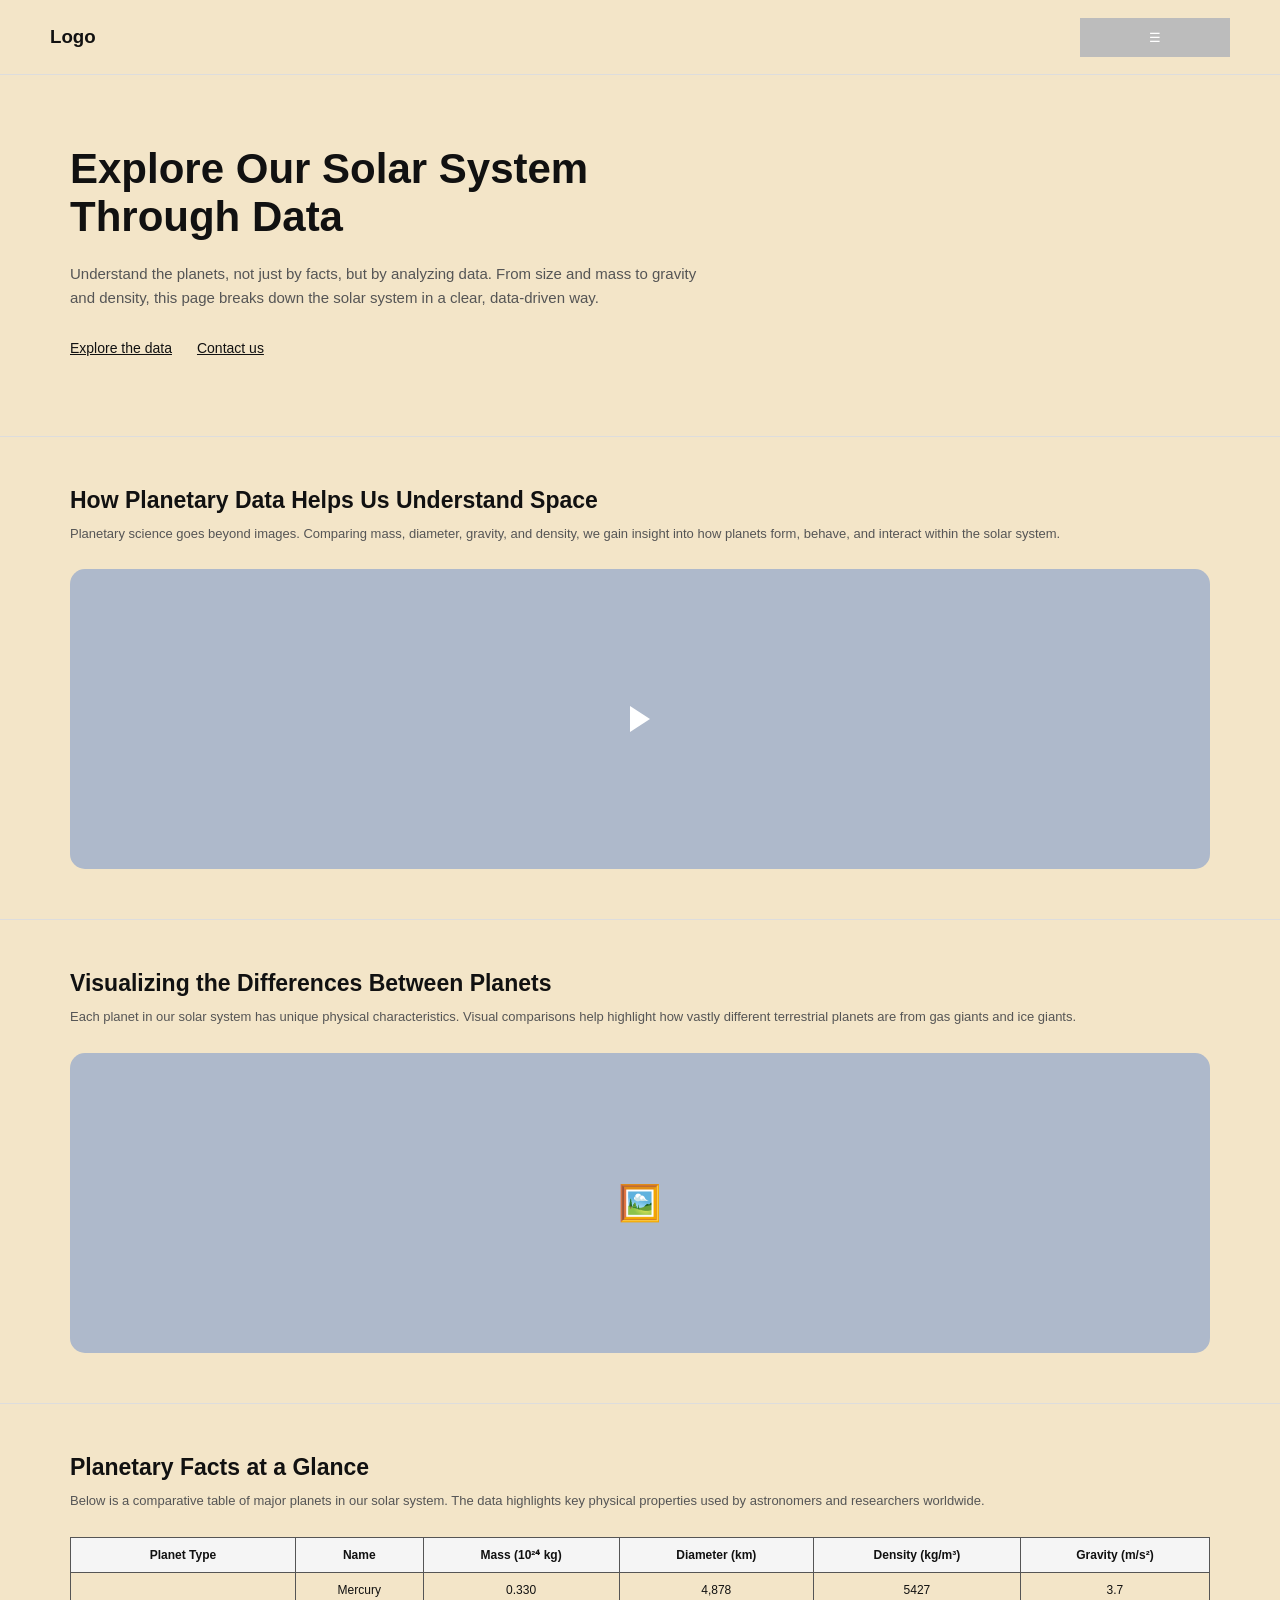
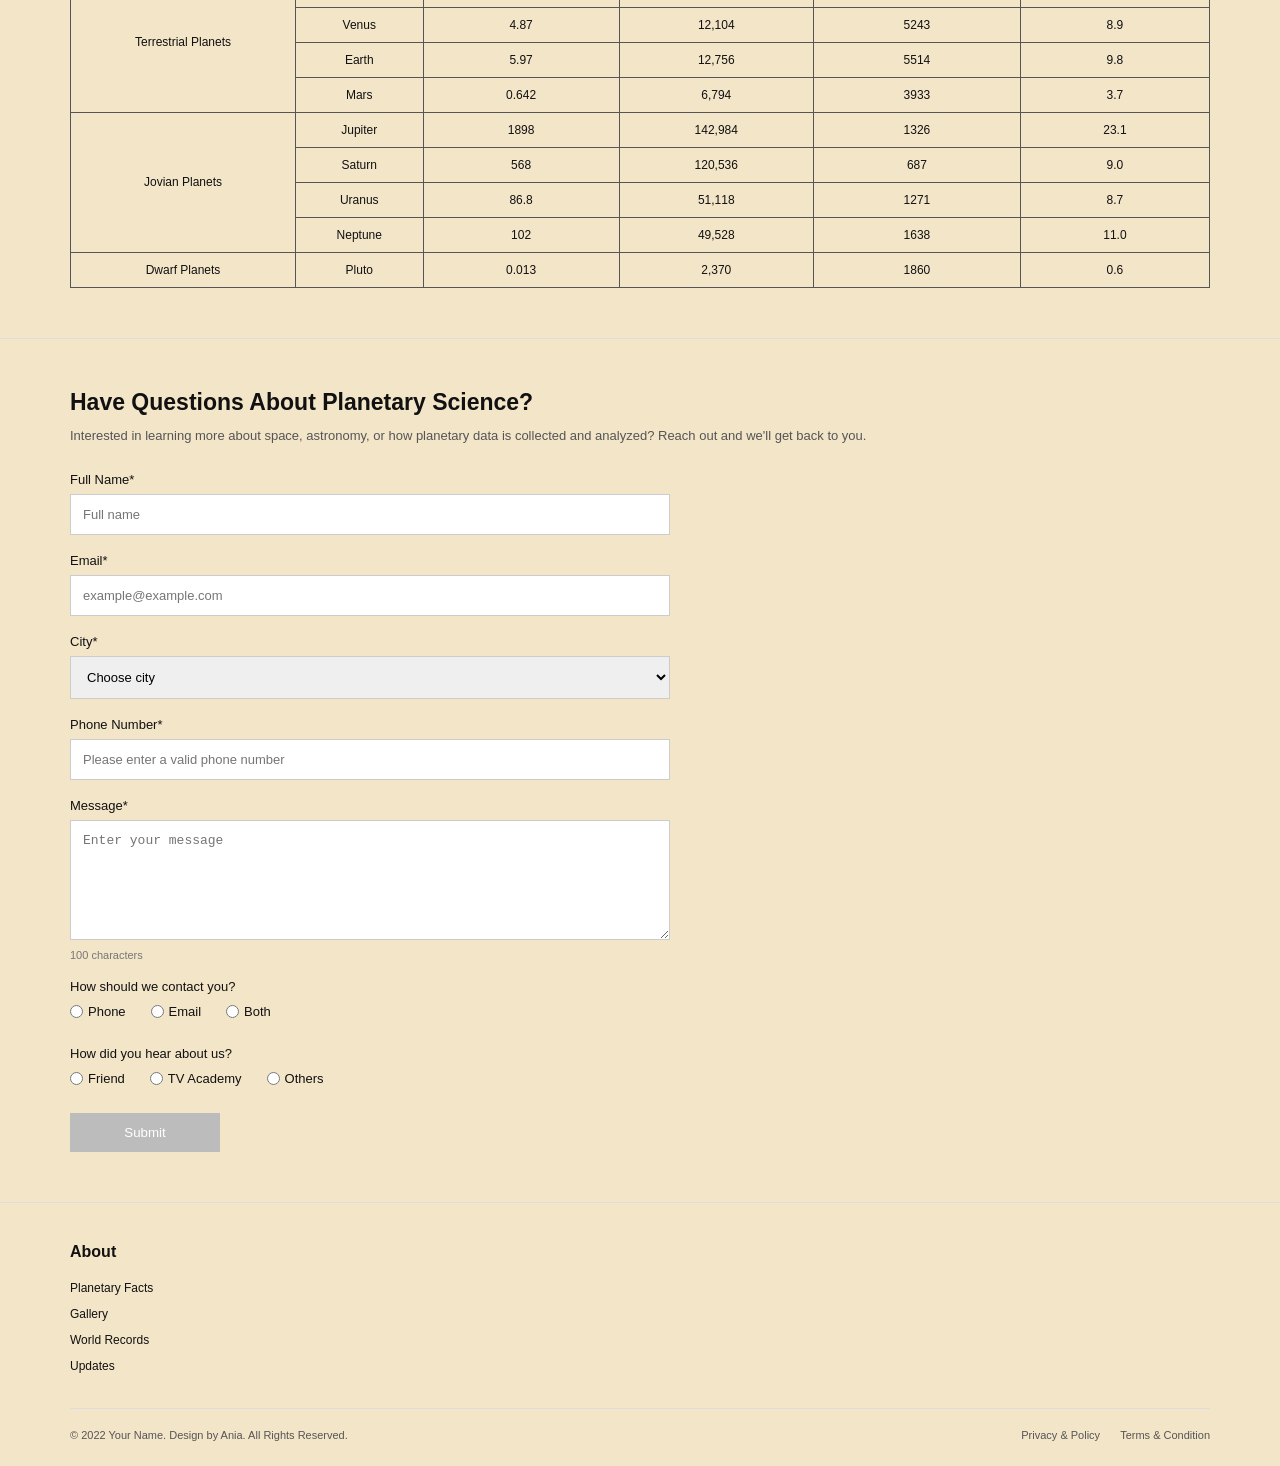
<file: index.html>
<!DOCTYPE html>
<html lang="en">

<head>
    <meta charset="UTF-8">
    <meta name="viewport" content="width=device-width, initial-scale=1.0">

    <title>Phoenix Cohort - Solar System</title>

    <!-- Connect CSS -->
    <link rel="stylesheet" href="style.css">
</head>

<body>

    <!-- NAVIGATION -->
    <header>
        <h3>Logo</h3>
        <button type="button" aria-label="Open navigation menu">☰</button>
    </header>


    <!-- HERO SECTION -->
    <section class="hero">

        <h1>
            Explore Our Solar System
            <br>
            Through Data
        </h1>

        <p>
            Understand the planets, not just by facts, but by analyzing
            data. From size and mass to gravity and density, this page
            breaks down the solar system in a clear, data-driven way.
        </p>

        <div class="buttons">
            <a href="#data">Explore the data</a>
            <a href="#contact">Contact us</a>
        </div>

    </section>


    <!-- PLANETARY DATA SECTION -->
    <section>

        <h2>How Planetary Data Helps Us Understand Space</h2>

        <p>
            Planetary science goes beyond images. Comparing mass,
            diameter, gravity, and density, we gain insight into how
            planets form, behave, and interact within the solar system.
        </p>

        <div class="video-box">
            <div class="play-button"></div>
        </div>

    </section>


    <!-- VISUALIZATION SECTION -->
    <section>

        <h2>Visualizing the Differences Between Planets</h2>

        <p>
            Each planet in our solar system has unique physical
            characteristics. Visual comparisons help highlight how
            vastly different terrestrial planets are from gas giants
            and ice giants.
        </p>

        <div class="planet-image">
            <div class="image-icon">🖼️</div>
        </div>

    </section>


    <!-- TABLE SECTION -->
    <section id="data">

        <h2>Planetary Facts at a Glance</h2>

        <p>
            Below is a comparative table of major planets in our solar
            system. The data highlights key physical properties used by
            astronomers and researchers worldwide.
        </p>

        <div class="table-container">

            <table>

                <thead>
                    <tr>
                        <th>Planet Type</th>
                        <th>Name</th>
                        <th>Mass (10²⁴ kg)</th>
                        <th>Diameter (km)</th>
                        <th>Density (kg/m³)</th>
                        <th>Gravity (m/s²)</th>
                    </tr>
                </thead>

                <tbody>

                    <tr>
                        <td rowspan="4">Terrestrial Planets</td>
                        <td>Mercury</td>
                        <td>0.330</td>
                        <td>4,878</td>
                        <td>5427</td>
                        <td>3.7</td>
                    </tr>

                    <tr>
                        <td>Venus</td>
                        <td>4.87</td>
                        <td>12,104</td>
                        <td>5243</td>
                        <td>8.9</td>
                    </tr>

                    <tr>
                        <td>Earth</td>
                        <td>5.97</td>
                        <td>12,756</td>
                        <td>5514</td>
                        <td>9.8</td>
                    </tr>

                    <tr>
                        <td>Mars</td>
                        <td>0.642</td>
                        <td>6,794</td>
                        <td>3933</td>
                        <td>3.7</td>
                    </tr>

                    <tr>
                        <td rowspan="4">Jovian Planets</td>
                        <td>Jupiter</td>
                        <td>1898</td>
                        <td>142,984</td>
                        <td>1326</td>
                        <td>23.1</td>
                    </tr>

                    <tr>
                        <td>Saturn</td>
                        <td>568</td>
                        <td>120,536</td>
                        <td>687</td>
                        <td>9.0</td>
                    </tr>

                    <tr>
                        <td>Uranus</td>
                        <td>86.8</td>
                        <td>51,118</td>
                        <td>1271</td>
                        <td>8.7</td>
                    </tr>

                    <tr>
                        <td>Neptune</td>
                        <td>102</td>
                        <td>49,528</td>
                        <td>1638</td>
                        <td>11.0</td>
                    </tr>

                    <tr>
                        <td>Dwarf Planets</td>
                        <td>Pluto</td>
                        <td>0.013</td>
                        <td>2,370</td>
                        <td>1860</td>
                        <td>0.6</td>
                    </tr>

                </tbody>

            </table>

        </div>

    </section>


    <!-- CONTACT SECTION -->
    <section id="contact">

        <div class="contact-section">

            <h2>Have Questions About Planetary Science?</h2>

            <p>
                Interested in learning more about space, astronomy, or
                how planetary data is collected and analyzed?
                Reach out and we'll get back to you.
            </p>

            <form>

                <div class="form-group">
                    <label>Full Name*</label>
                    <input type="text" placeholder="Full name">
                </div>

                <div class="form-group">
                    <label>Email*</label>
                    <input type="email" placeholder="example@example.com">
                </div>

                <div class="form-group">
                    <label>City*</label>

                    <select>
                        <option>Choose city</option>
                        <option>Benin City</option>
                        <option>Lagos</option>
                        <option>Abuja</option>
                        <option>Port Harcourt</option>
                    </select>
                </div>

                <div class="form-group">
                    <label>Phone Number*</label>

                    <input
                        type="tel"
                        placeholder="Please enter a valid phone number">
                </div>

                <div class="form-group">

                    <label>Message*</label>

                    <textarea
                        placeholder="Enter your message"></textarea>

                    <div class="counter">
                        100 characters
                    </div>

                </div>


                <label>How should we contact you?</label>

                <div class="radio-group">

                    <label>
                        <input type="radio" name="contact">
                        Phone
                    </label>

                    <label>
                        <input type="radio" name="contact">
                        Email
                    </label>

                    <label>
                        <input type="radio" name="contact">
                        Both
                    </label>

                </div>


                <label>How did you hear about us?</label>

                <div class="radio-group">

                    <label>
                        <input type="radio" name="heard">
                        Friend
                    </label>

                    <label>
                        <input type="radio" name="heard">
                        TV Academy
                    </label>

                    <label>
                        <input type="radio" name="heard">
                        Others
                    </label>

                </div>


                <button type="submit">
                    Submit
                </button>

            </form>

        </div>

    </section>


    <!-- FOOTER -->
    <footer>

        <h3>About</h3>

        <ul>
            <li>Planetary Facts</li>
            <li>Gallery</li>
            <li>World Records</li>
            <li>Updates</li>
        </ul>

        <div class="footer-bottom">

            <div>
                © 2022 Your Name. Design by Ania. All Rights Reserved.
            </div>

            <div class="footer-links">
                <span>Privacy & Policy</span>
                <span>Terms & Condition</span>
            </div>

        </div>

    </footer>

</body>

</html>
</file>
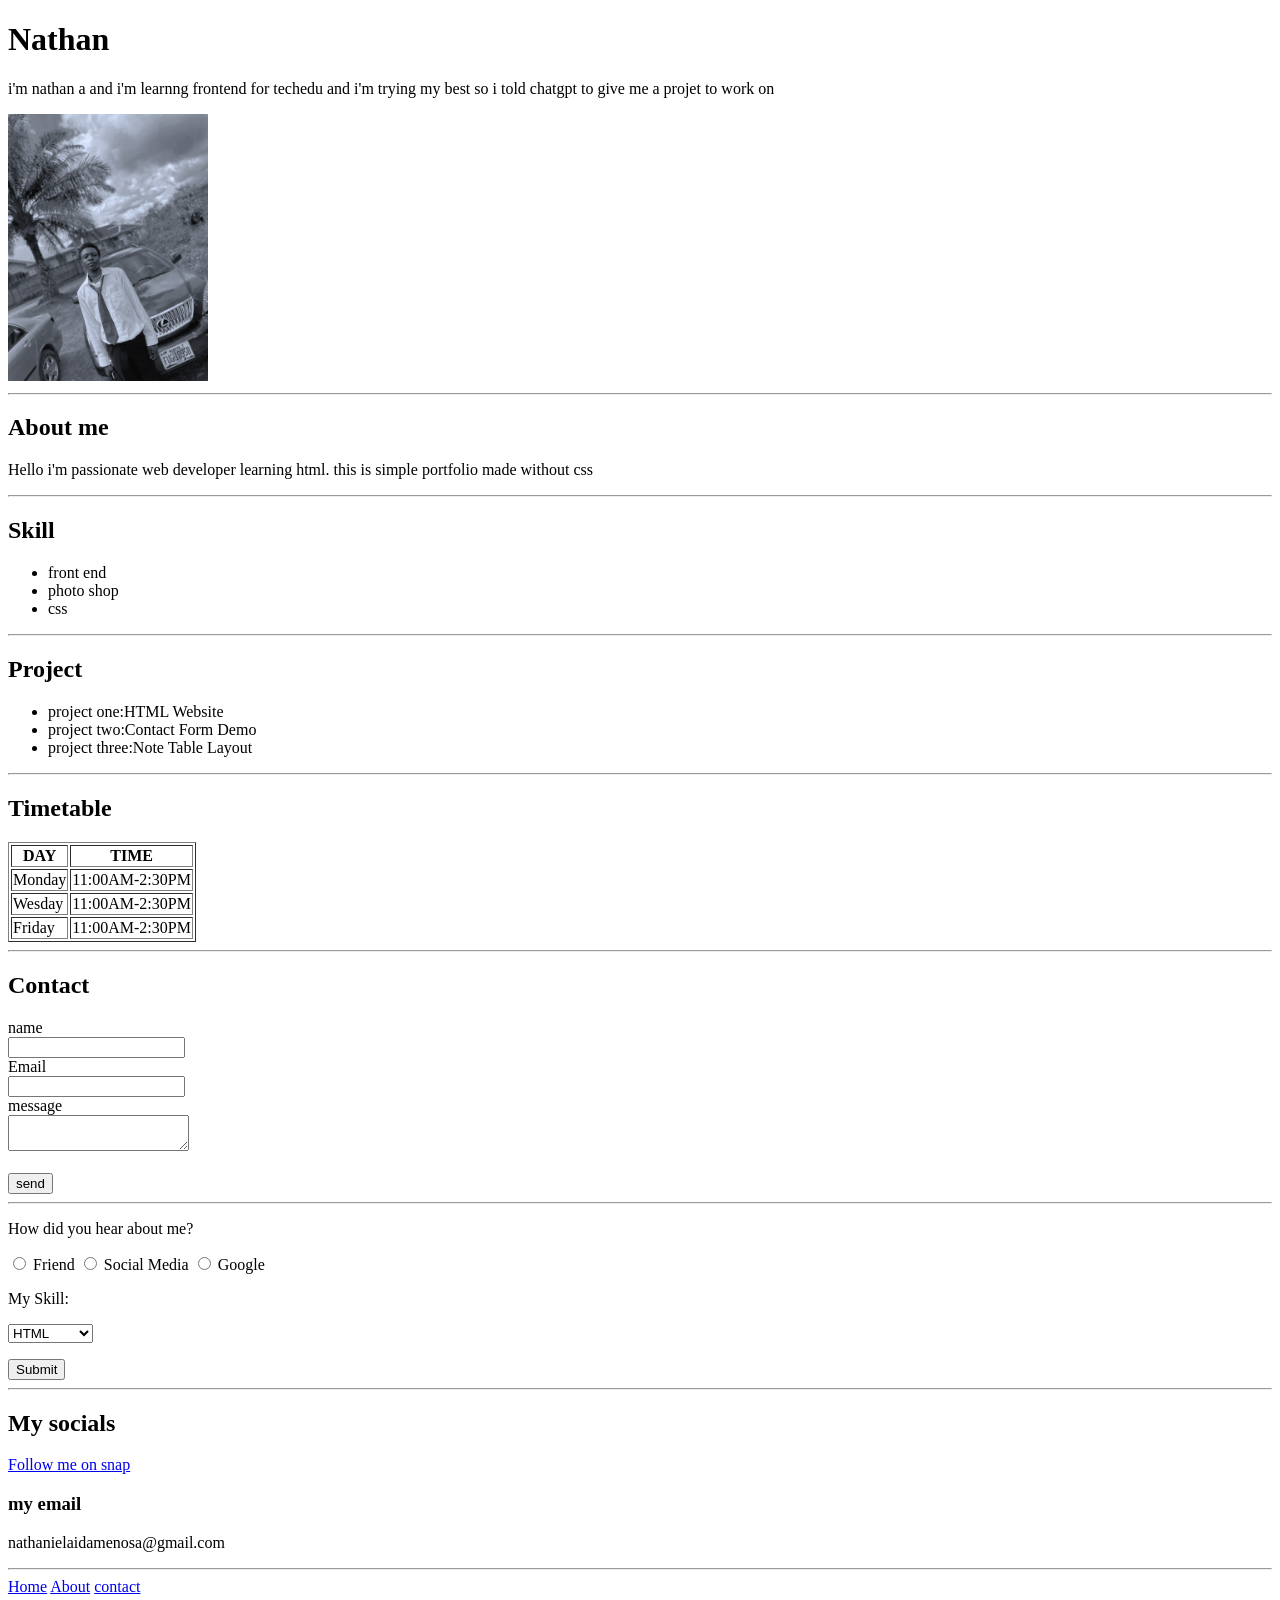
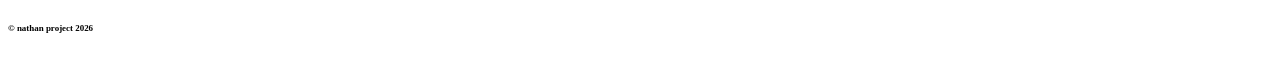
<file: boy.html>
<!DOCTYPE html>
<html lang="en">
<head>
    <meta charset="UTF-8">
    <meta name="viewport" content="width=device-width, initial-scale=1.0">
    <title>Nathan project</title>
</head>
<body>
    <div id="Home">
    <header>
   <h1>Nathan</h1>
   </header>
   </div>
   <p>i'm nathan a and i'm learnng frontend for techedu and i'm trying my best so i told chatgpt to give me a projet to work on</p>
   <img src="image/nig.jpg" alt="photo of nathan" width=200; heigth=200>
  <hr>
</div>
   <div id="About">
   <h2>About me</h2>
   <p>Hello i'm passionate web developer learning html. this is simple portfolio made without css</p>
    </div>
    <hr>
 <h2>Skill</h2>
<ul>
   <li>front end</li>
   <li>photo shop</li>
   <li>css</li>
</ul>
<hr>
<h2>Project</h2>
<ul>
    <li>project one:HTML Website</li>
    <li>project two:Contact Form Demo</li>
    <li>project three:Note Table Layout</li>
</ul>
<hr>
<h2>Timetable</h2>
<table border="1">
    <thead>
        <tr>
          <th>DAY</th>
          <th>TIME</th>
        </tr>
    
    </thead>
    <tbody>
        <tr>
            <td>Monday</td>
            <td>11:00AM-2:30PM</td>
        </tr>
        <tr>
            <td>Wesday</td>
            <td>11:00AM-2:30PM</td>
        </tr>
        <tr>
            <td>Friday</td>
            <td>11:00AM-2:30PM</td>
        </tr>

    </tbody>
</table>
<hr>
<div id="contact">
<h2>Contact</h2>
<label for="name">name</label>
<br>
<input id="name" type="name">
<br>
<label for="Email">Email</label>
<br>
<input id="email" type="email">
<br>
<label for="message">message</label>
<br>
<textarea id="message"></textarea>
<br>
<br>
<button type="submit">send</button>
</div>
<hr>
<p>
<label>How did you hear about me?</label>

    <div class="radio-group">

        <label>
            <input type="radio" name="heard">
                 Friend
        </label>
        <label>
            <input type="radio" name="heard">
                Social Media
        </label>
        <label>
            <input type="radio" name="heard">
              Google
        </label>
    </div>
</p>
<p>
    <label>My Skill:</label>
    <p>
    <select name="skill">
        <option>HTML</option>
        <option>CSS</option>
        <option>JavaScript</option>
    </select>
</p>
</p>
<button type="submit">Submit</button>
<hr>
    
<h2>My socials</h2>
<a href="https://snapchat.com/t/sxHHKRhf">Follow me on snap</a>
<h3>my email</h3>
<p>nathanielaidamenosa@gmail.com</p>
<hr>
<nav>
    <a href="#Home">Home</a>
    <a href="#About">About</a>
    <a href="#contact">contact</a>
</nav>
<footer>
   <h6><small>© nathan project 2026</small></h6>

    </footer>
</body>
</html>
</file>
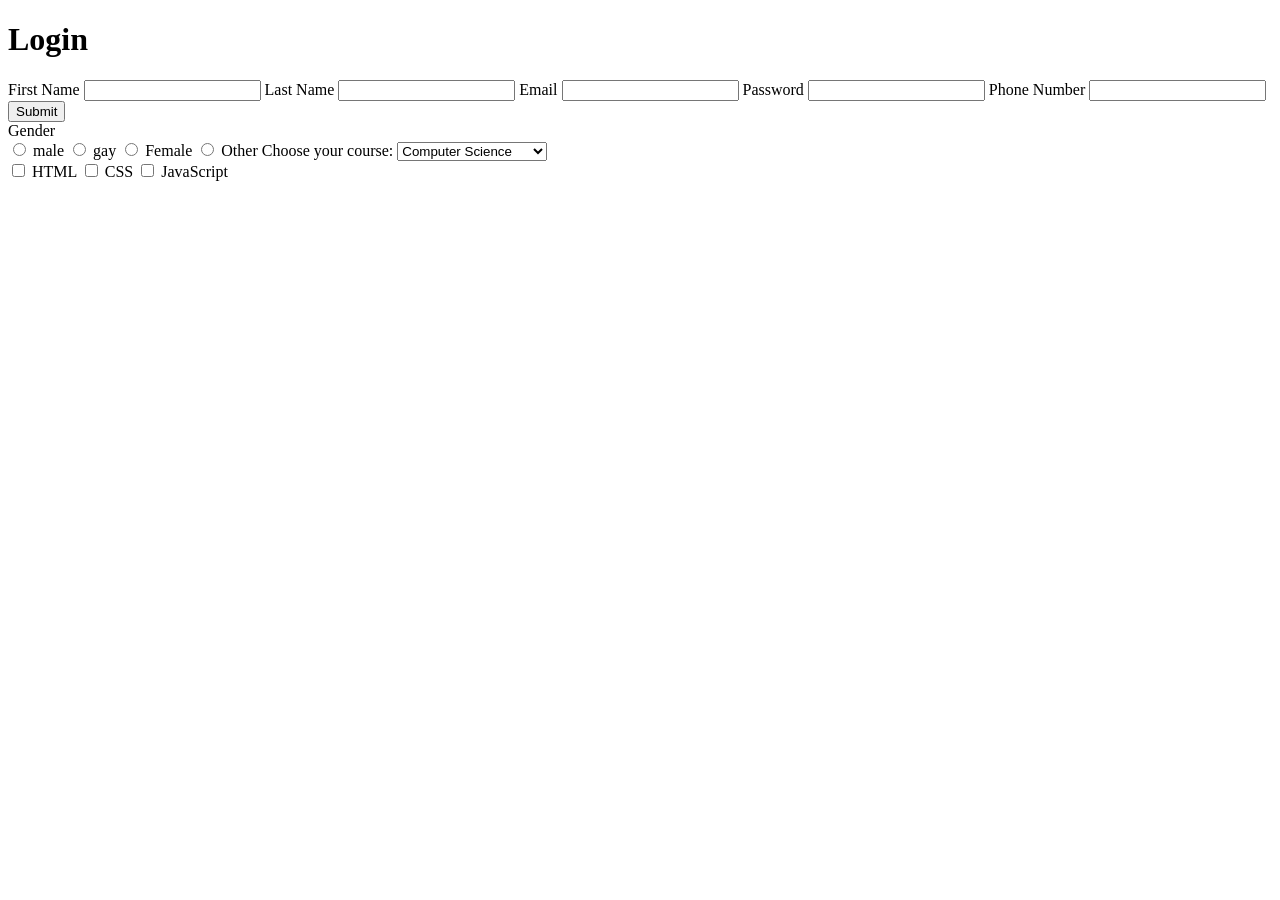
<file: login.html>
<!DOCTYPE html>
<html lang="en">
<head>
    <meta charset="UTF-8">
    <meta name="viewport" content="width=device-width, initial-scale=1.0">
    <title>Login</title>
    
</head>
<body>
 <form>
 <h1>Login</h1>
 <label for="firstname">First Name</label>
 <input id="firstname" name="firstname" type="text" autocomplete="given-name">
 <label for="lastname">Last Name</label>
 <input id="lastname" name="lastname" type="text" autocomplete="family-name">
 <label for="email">Email</label>
 <input id="email" name="email" type="email" autocomplete="email">
 <label for="password">Password</label>
 <input id="password" name="password" type="password" autocomplete="current-password">
 <label for="phone">Phone Number</label>
 <input id="phone" name="phone" type="tel" autocomplete="tel">
 <button type="submit">Submit</button>
</form>

<label>Gender</label>
<div>
    <label>
        <input type="radio" name="gender">
          male
    </label>

    <label>
        <input type="radio" name="proff">
        gay
    </label>
    
    <input type="radio" id="female" name="gender" value="female">
    <label for="female">Female</label>
    <input type="radio" id="other" name="gender" value="other">
    <label for="other">Other</label>
    <label>Choose your course:</label>

<select name="course">
    <option>Computer Science</option>
    <option>Software Engineering</option>
    <option>Cybersecurity</option>
</select>
</div>
<input type="checkbox">
<label>HTML</label>

<input type="checkbox">
<label>CSS</label>

<input type="checkbox">
<label>JavaScript</label>
</body>
</html>
</file>
<file: style.css>
* {
    margin: 0;
    padding: 0;
    box-sizing: border-box;
}

body {
    font-family: Arial, Helvetica, sans-serif;
    color: #111;
    background: #F3E5C8;
}


/* =========================
   NAVIGATION
========================= */

header {
    height: 75px;
    border-bottom: 1px solid #ddd;

    display: flex;
    align-items: center;
    justify-content: space-between;

    padding: 0 50px;
}

.logo {
    font-size: 22px;
    font-weight: bold;
}

.menu {
    font-size: 30px;
    cursor: pointer;
}


/* =========================
   HERO
========================= */

.hero {
    padding: 70px 70px 80px;
    border-bottom: 1px solid #ddd;
}

.hero h1 {
    max-width: 600px;

    font-size: 42px;
    line-height: 1.15;

    margin-bottom: 20px;
}

.hero p {
    max-width: 650px;

    color: #555;
    font-size: 15px;
    line-height: 1.6;

    margin-bottom: 30px;
}

.buttons {
    display: flex;
    gap: 25px;
}

.buttons a {
    color: #111;
    font-size: 14px;
    text-decoration: underline;
}


/* =========================
   GENERAL SECTIONS
========================= */

section {
    padding: 50px 70px;
    border-bottom: 1px solid #ddd;
}

section h2 {
    font-size: 23px;
    margin-bottom: 10px;
}

section p {
    font-size: 13px;
    color: #555;
    line-height: 1.6;
}


/* =========================
   VIDEO
========================= */

.video-box {
    width: 100%;
    height: 300px;

    margin-top: 25px;

    background: #aeb9cb;

    border-radius: 15px;

    display: flex;
    justify-content: center;
    align-items: center;
}

.play-button {
    width: 0;
    height: 0;

    border-top: 13px solid transparent;
    border-bottom: 13px solid transparent;
    border-left: 20px solid white;
}


/* =========================
   PLANET IMAGE
========================= */

.planet-image {
    width: 100%;
    height: 300px;

    margin-top: 25px;

    background: #aeb9cb;

    border-radius: 15px;

    display: flex;
    justify-content: center;
    align-items: center;
}

.image-icon {
    color: white;
    font-size: 35px;
}


/* =========================
   TABLE
========================= */

.table-container {
    margin-top: 25px;

    overflow-x: auto;
}

table {
    width: 100%;

    border-collapse: collapse;

    font-size: 12px;
}

th,
td {
    border: 1px solid #555;

    padding: 10px;

    text-align: center;
}

th {
    font-weight: bold;
    background: #f5f5f5;
}


/* =========================
   CONTACT FORM
========================= */

.contact-section {
    max-width: 800px;
}

form {
    max-width: 600px;
    margin-top: 25px;
}

.form-group {
    margin-bottom: 18px;
}

label {
    display: block;

    font-size: 13px;

    margin-bottom: 7px;
}

input,
select,
textarea {
    width: 100%;

    padding: 12px;

    border: 1px solid #ccc;

    font-size: 13px;

    outline: none;
}

textarea {
    height: 120px;

    resize: vertical;
}

.counter {
    font-size: 11px;

    color: #777;

    margin-top: 5px;
}


/* RADIO BUTTONS */

.radio-group {
    display: flex;

    gap: 25px;

    margin-top: 10px;
    margin-bottom: 20px;
}

.radio-group label {
    display: flex;

    align-items: center;

    gap: 5px;
}

.radio-group input {
    width: auto;
}


/* SUBMIT BUTTON */

button {
    width: 150px;

    padding: 12px;

    border: none;

    background: #bcbcbc;

    color: white;

    cursor: pointer;
}

button:hover {
    background: #888;
}


/* =========================
   FOOTER
========================= */

footer {
    padding: 40px 70px 25px;
}

footer h3 {
    font-size: 16px;

    margin-bottom: 20px;
}

footer ul {
    list-style: none;

    margin-bottom: 35px;
}

footer li {
    margin-bottom: 12px;

    font-size: 12px;
}

.footer-bottom {
    border-top: 1px solid #ddd;

    padding-top: 20px;

    display: flex;

    justify-content: space-between;

    font-size: 11px;

    color: #555;
}

.footer-links {
    display: flex;

    gap: 20px;
}


/* =========================
   MOBILE
========================= */

@media (max-width: 700px) {

    header {
        padding: 0 25px;
    }

    .hero,
    section {
        padding: 45px 25px;
    }

    .hero h1 {
        font-size: 32px;
    }

    .video-box,
    .planet-image {
        height: 220px;
    }

    .footer-bottom {
        flex-direction: column;

        gap: 15px;
    }
}
</file>
